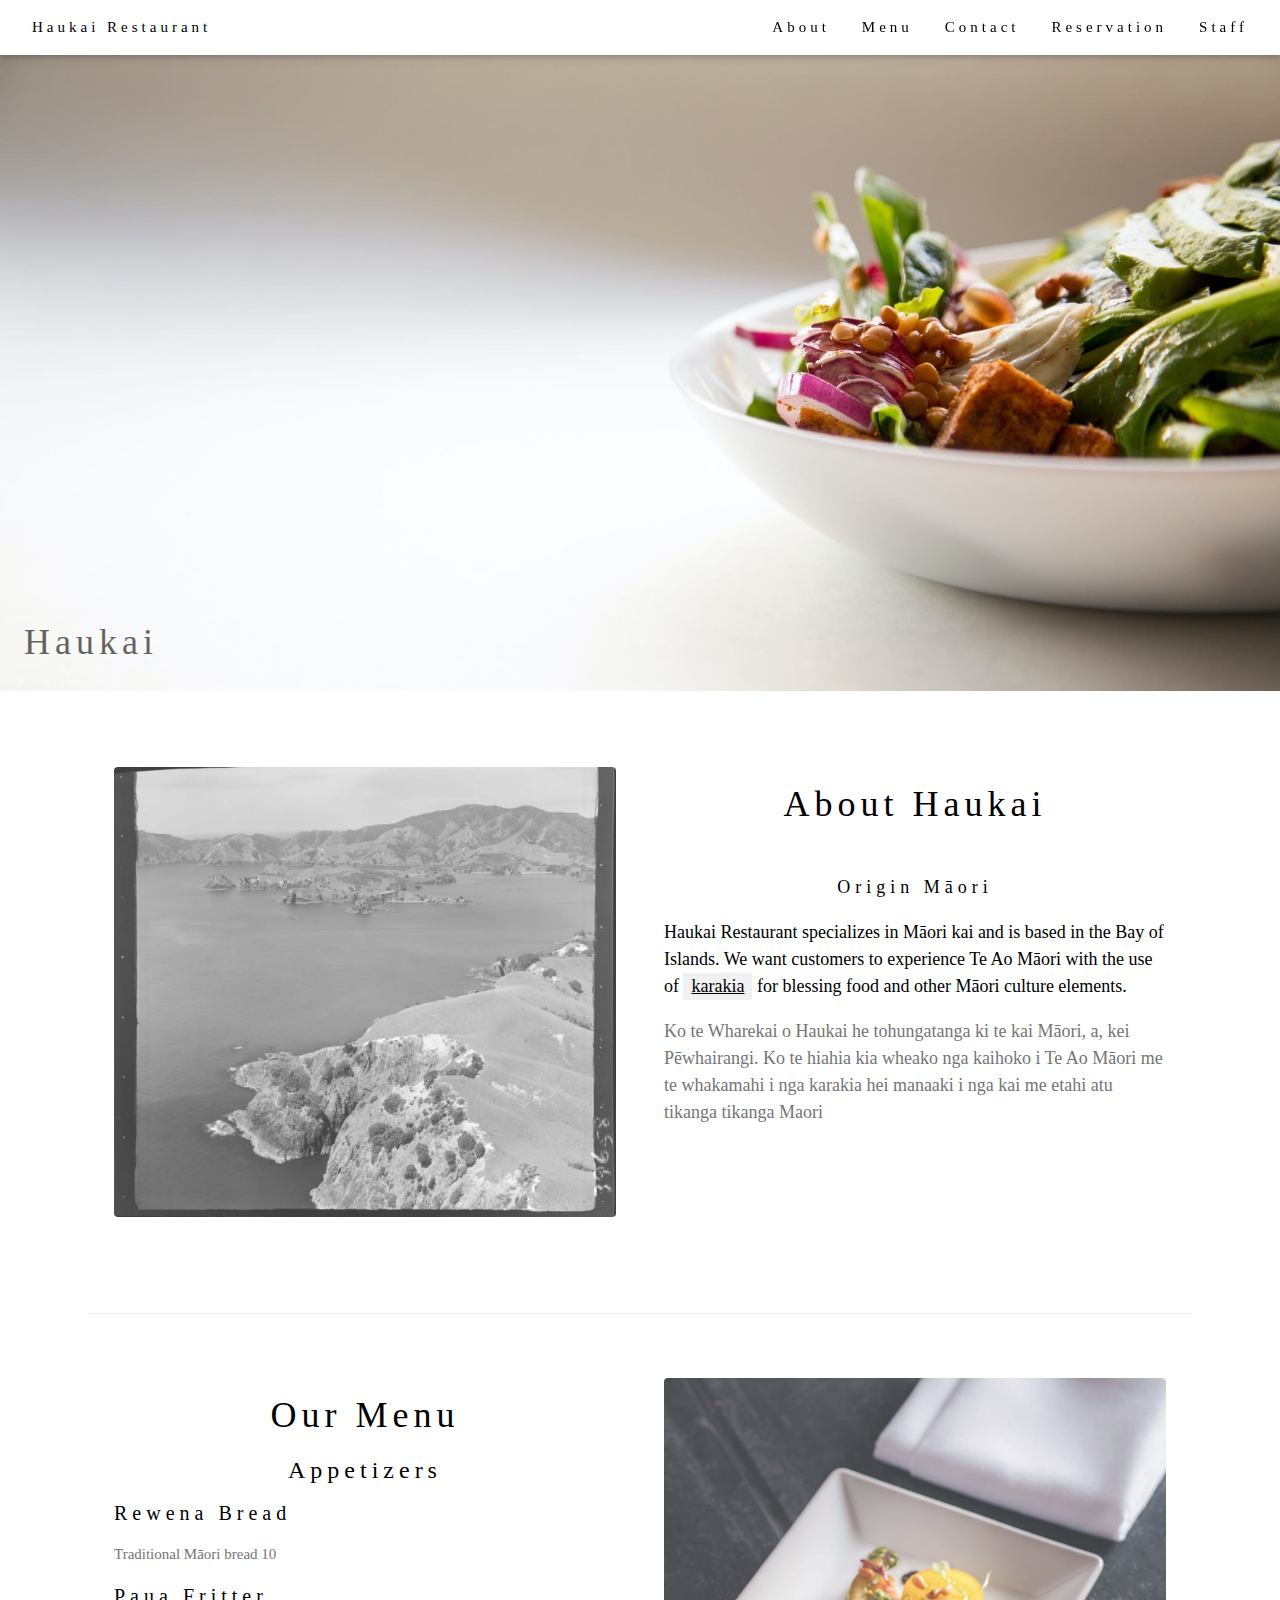
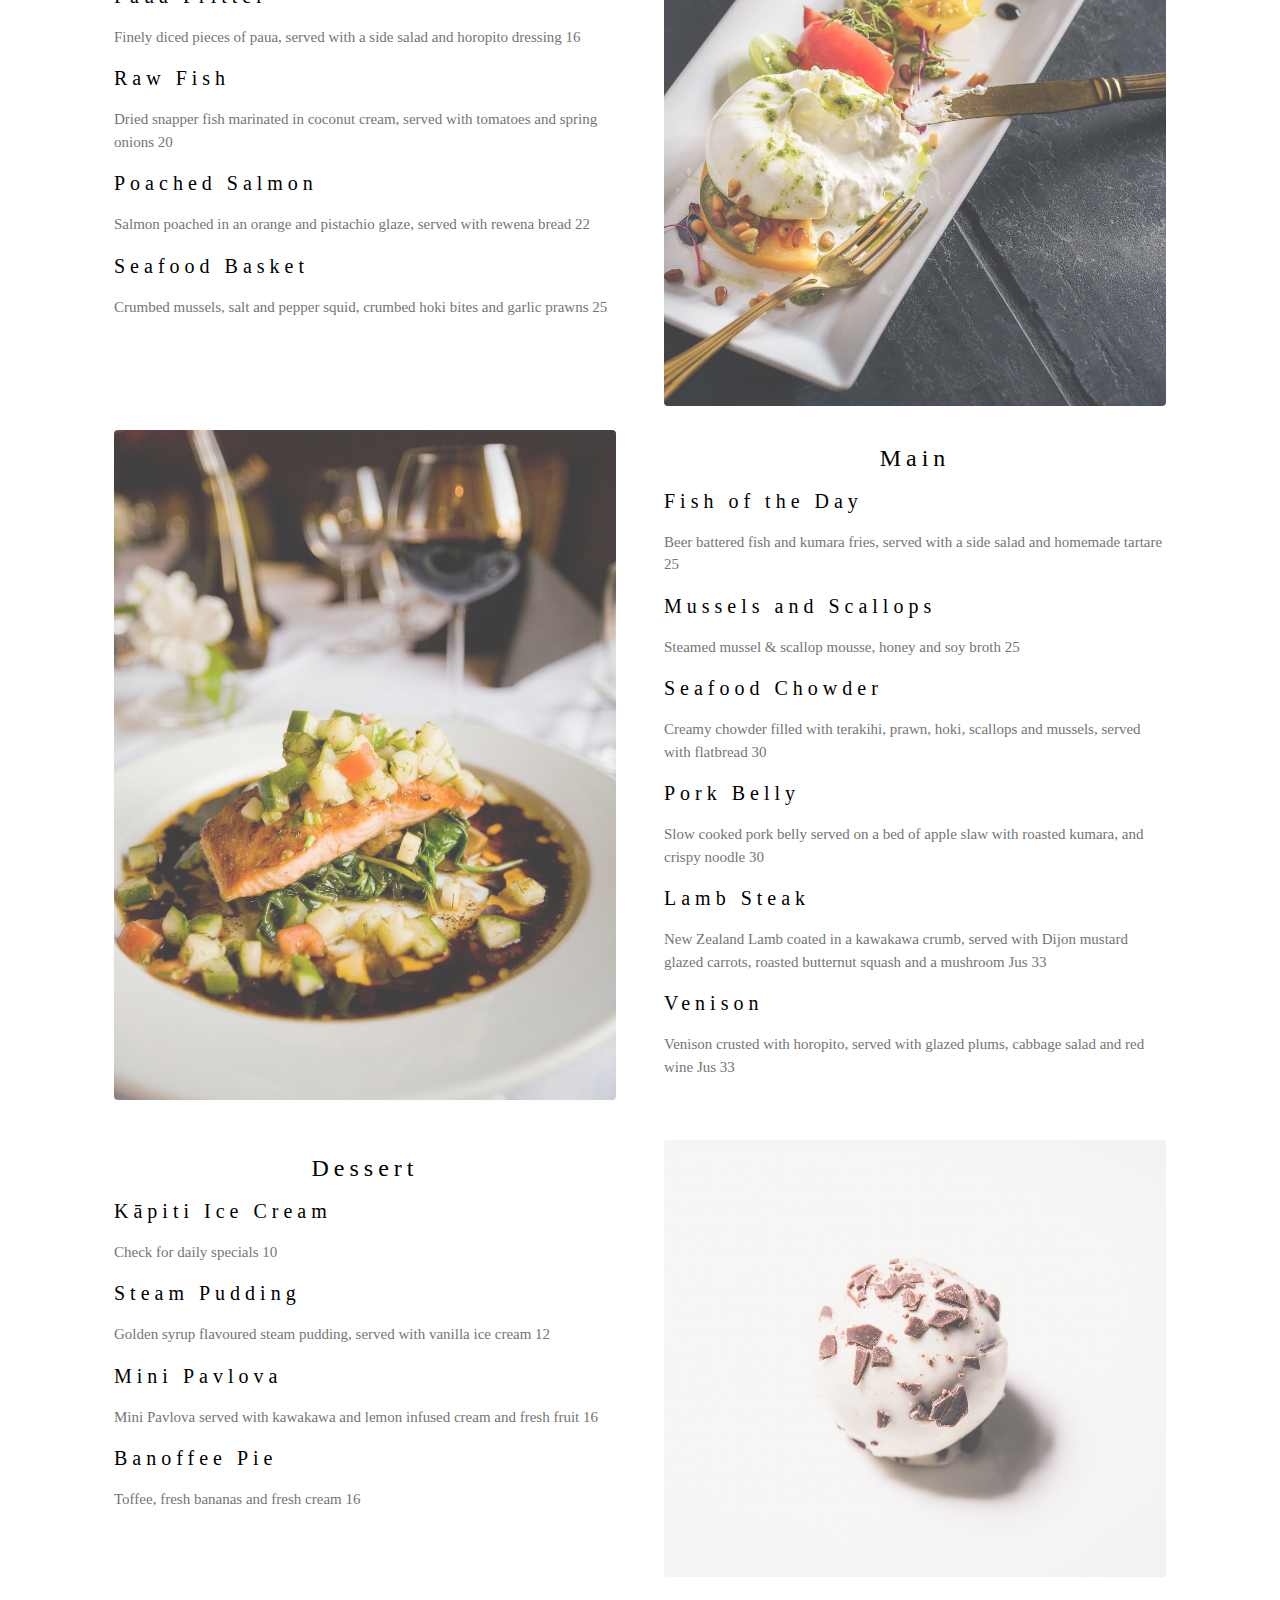
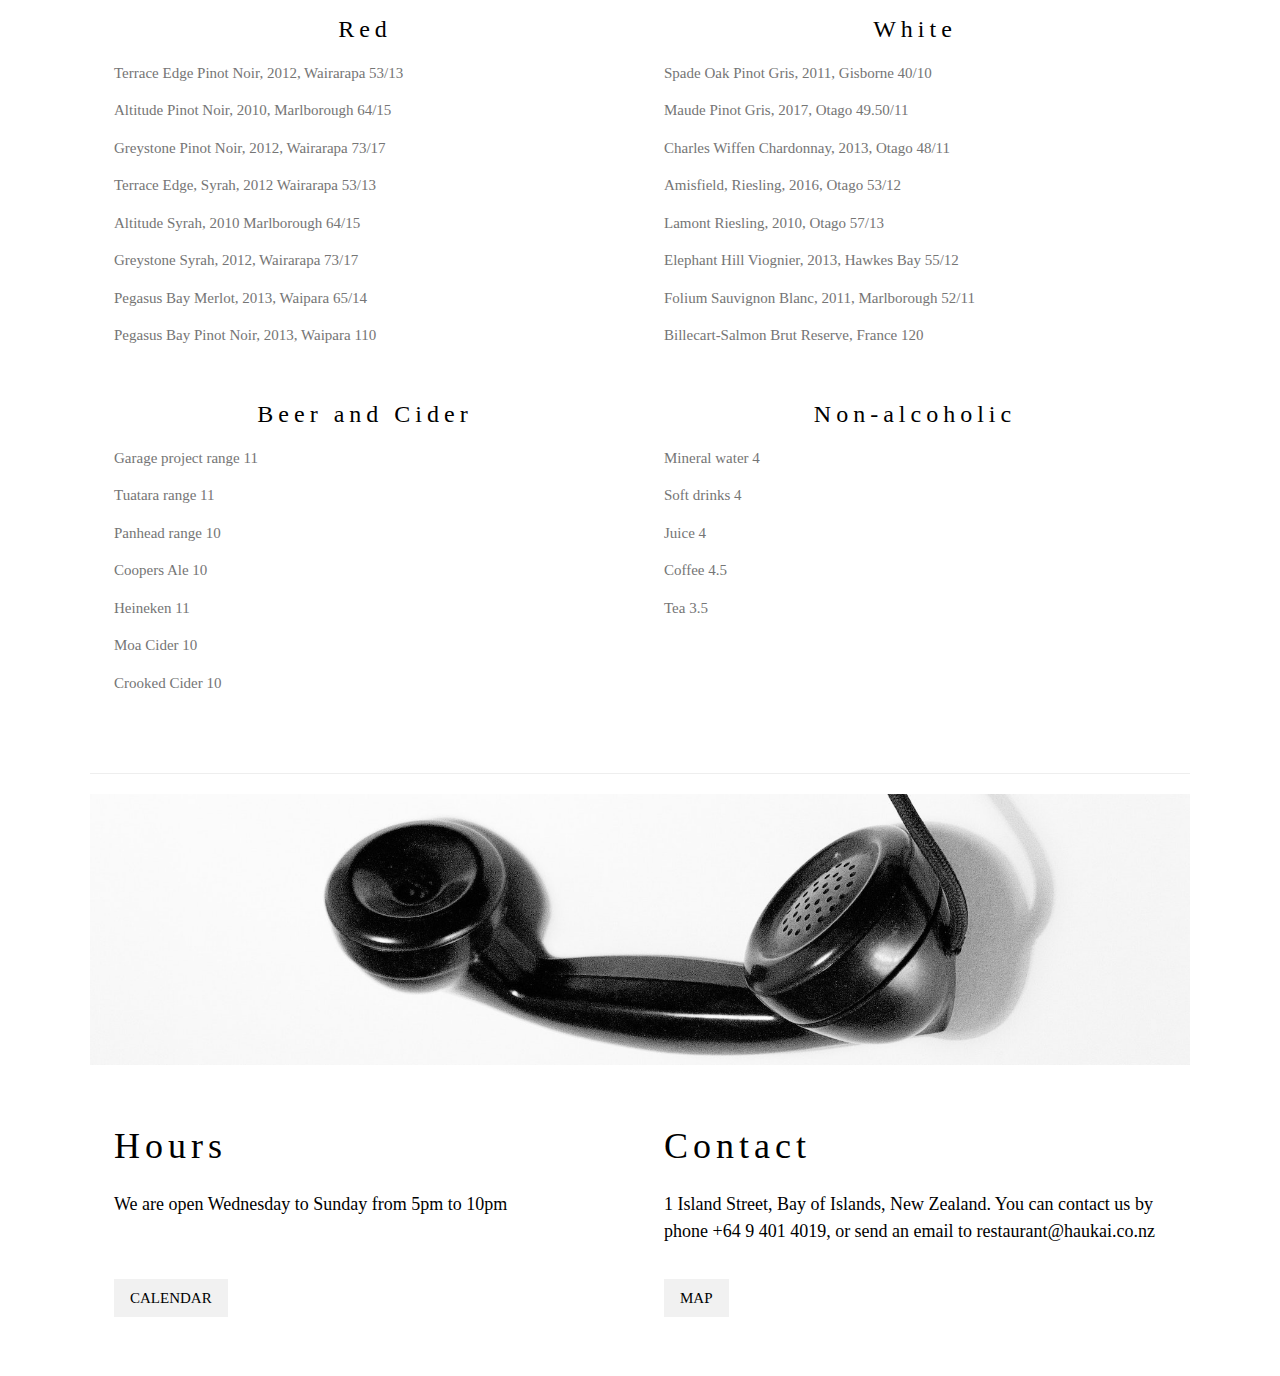
<file: index.html>
<!DOCTYPE html>
<html>
  <head>
    <meta http-equiv="refresh" content="0; url=web/home.html">
    <title>Redirecting...</title>
  </head>
  <body>
    <p>If you are not redirected, <a href="web/home.html">click here</a>.</p>
  </body>
</html>
</file>
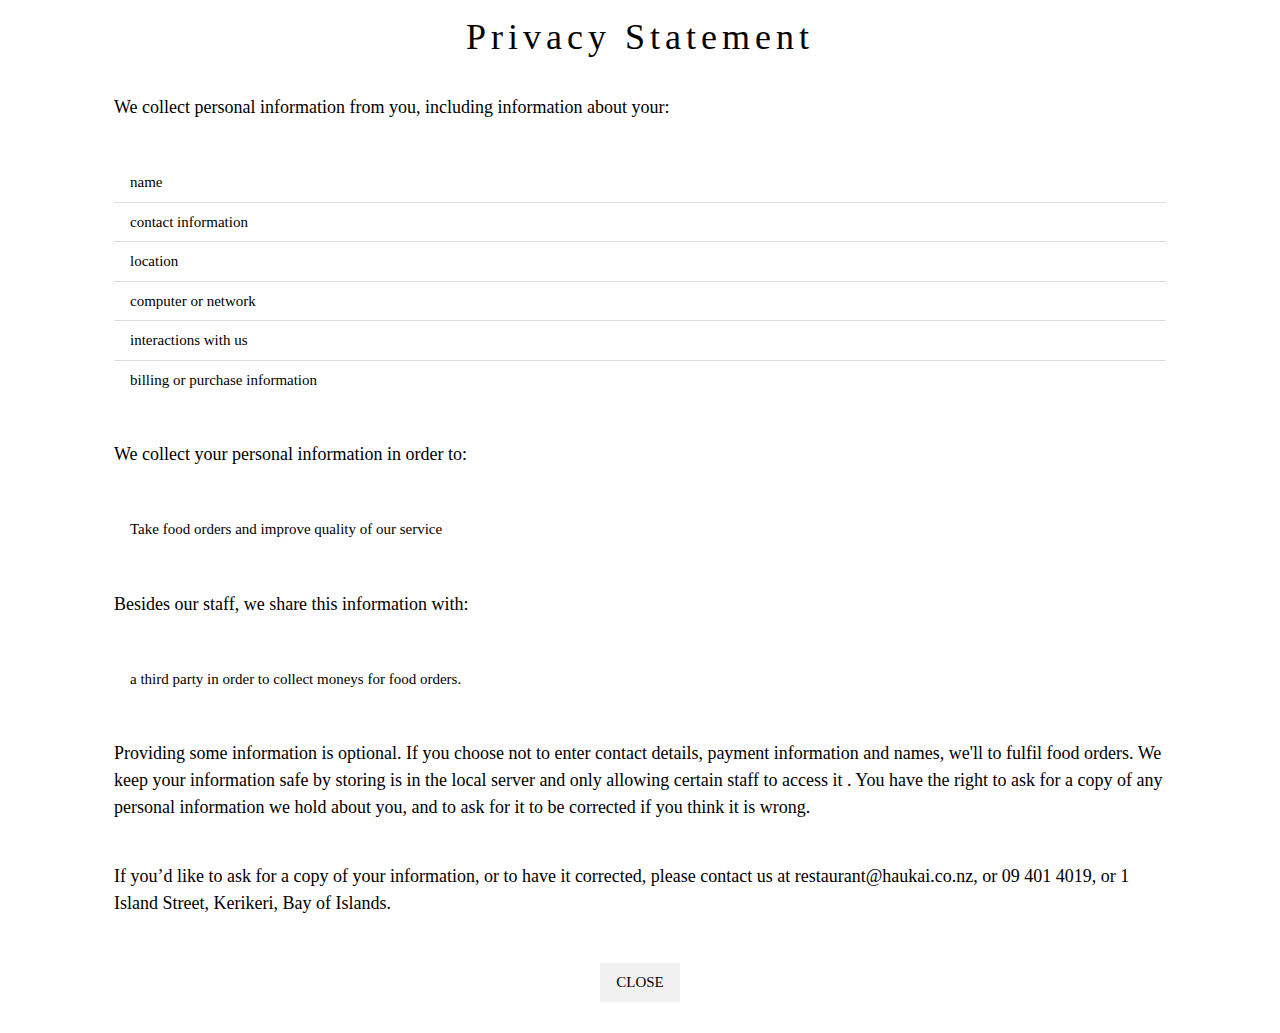
<file: privacy.html>
<!DOCTYPE html>
<html>
<head>
<title>Hukai</title>
<meta charset="UTF-8">
<meta name="viewport" content="width=device-width, initial-scale=1">
<link rel="stylesheet" href="https://www.w3schools.com/w3css/4/w3.css">
<link rel="stylesheet" href="styles/style.css">
</head>
<body>
    <div class="w3-content" style="max-width:1100px">

    <h1 class="w3-center">Privacy Statement</h1>
    
    <p class="w3-large w3-padding-large">We collect personal information from you, including information about your:</p>
    <ul class="w3-ul w3-padding-large">
        <li>name</li>
        <li>contact information</li>
        <li>location</li>
        <li>computer or network</li>
        <li>interactions with us</li>
        <li>billing or purchase information</li>
    </ul>
    <p class="w3-large w3-padding-large">We collect your personal information in order to:</p>
    <ul class="w3-ul w3-padding-large">
        <li>Take food orders and improve quality of our service</li>
    </ul>
    <p class="w3-large w3-padding-large">Besides our staff, we share this information with:</p>
    <ul class="w3-ul w3-padding-large">
        <li>a third party in order to collect moneys for food orders.</li>
    </ul>
    <p class="w3-large w3-padding-large">Providing some information is optional.
    If you choose not to enter contact details, payment
    information and names, we'll to fulfil food orders.
    We keep your information safe by storing is in the local server and only allowing certain staff
    to access it .
    You have the right to ask for a copy of any personal information we hold about you, and to ask
    for it to be corrected if you think it is wrong. </p>
    <p class="w3-large w3-padding-large">If you’d like to ask for a copy of your
    information, or to have it corrected, please contact us at restaurant@haukai.co.nz, or 09 401 4019, or 1 Island Street, Kerikeri, Bay of Islands.
    </p>
    <p class="w3-center"><button class="w3-button w3-light-grey w3-section" onclick="window.open('', '_self', ''); window.close();">CLOSE</button></p>
    </div>
</body>

</html>
</file>
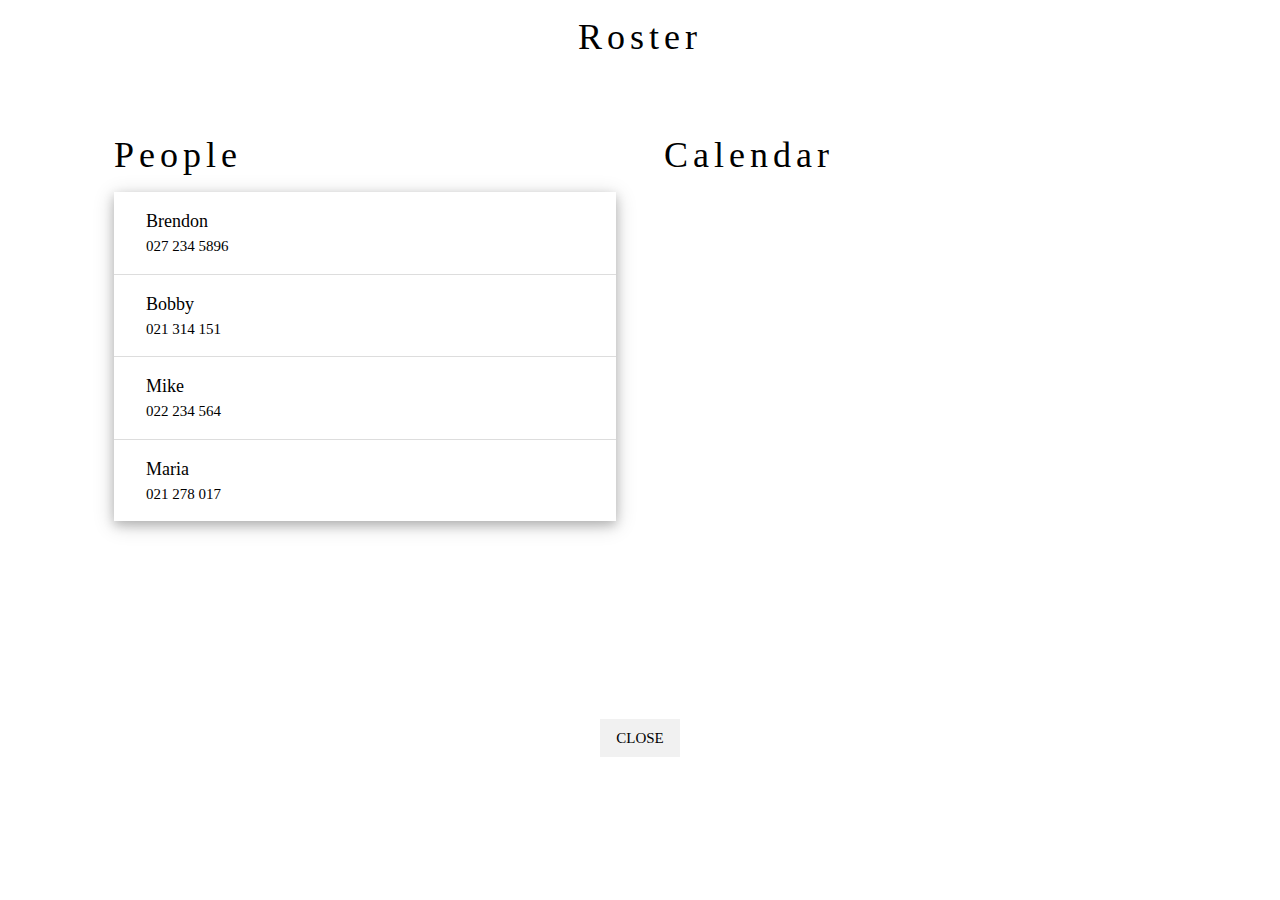
<file: private.html>
<!DOCTYPE html>
<html>
<head>
<title>Hukai</title>
<meta charset="UTF-8">
<meta name="viewport" content="width=device-width, initial-scale=1">
<link rel="stylesheet" href="https://www.w3schools.com/w3css/4/w3.css">
<link rel="stylesheet" href="styles/style.css">
</head>
<body>
    <div class="w3-content" style="max-width:1100px">
        <h1 class="w3-center">Roster</h1>
        <div class="w3-row w3-padding-32" id="hours">
            <div class="w3-col l6 w3-padding-large">
                <h1>People</h1>
                <ul class="w3-ul w3-card-4">
                    <li class="w3-bar">
                      <div class="w3-bar-item">
                        <span class="w3-large">Brendon</span><br>
                        <span>027 234 5896</span>
                      </div>
                    </li>
                
                    <li class="w3-bar">
                      <div class="w3-bar-item">
                        <span class="w3-large">Bobby</span><br>
                        <span>021 314 151</span>
                      </div>
                    </li>
                
                    <li class="w3-bar">
                      <div class="w3-bar-item">
                        <span class="w3-large">Mike</span><br>
                        <span>022 234 564</span>
                      </div>
                    </li>

                    <li class="w3-bar">
                        <div class="w3-bar-item">
                          <span class="w3-large">Maria</span><br>
                          <span>021 278 017</span>
                        </div>
                      </li>
                  </ul>
            </div>
            <div class="w3-col l6 w3-padding-large">
                <h1>Calendar</h1>
                <div class="calendar-responsive">
                    <iframe src="https://calendar.google.com/calendar/embed?src=eb81676940198617eb09c6d8ed49e3aefa8925481ec57243e435600bf6e75b36%40group.calendar.google.com&ctz=Pacific%2FAuckland"   width="400" height="400" frameborder="0" scrolling="no"></iframe>
                </div>
            </div>
        </div>
    </div>
    <p class="w3-center"><button class="w3-button w3-light-grey w3-section" onclick="window.open('', '_self', ''); window.close();">CLOSE</button></p>
</body>
</html>
</file>
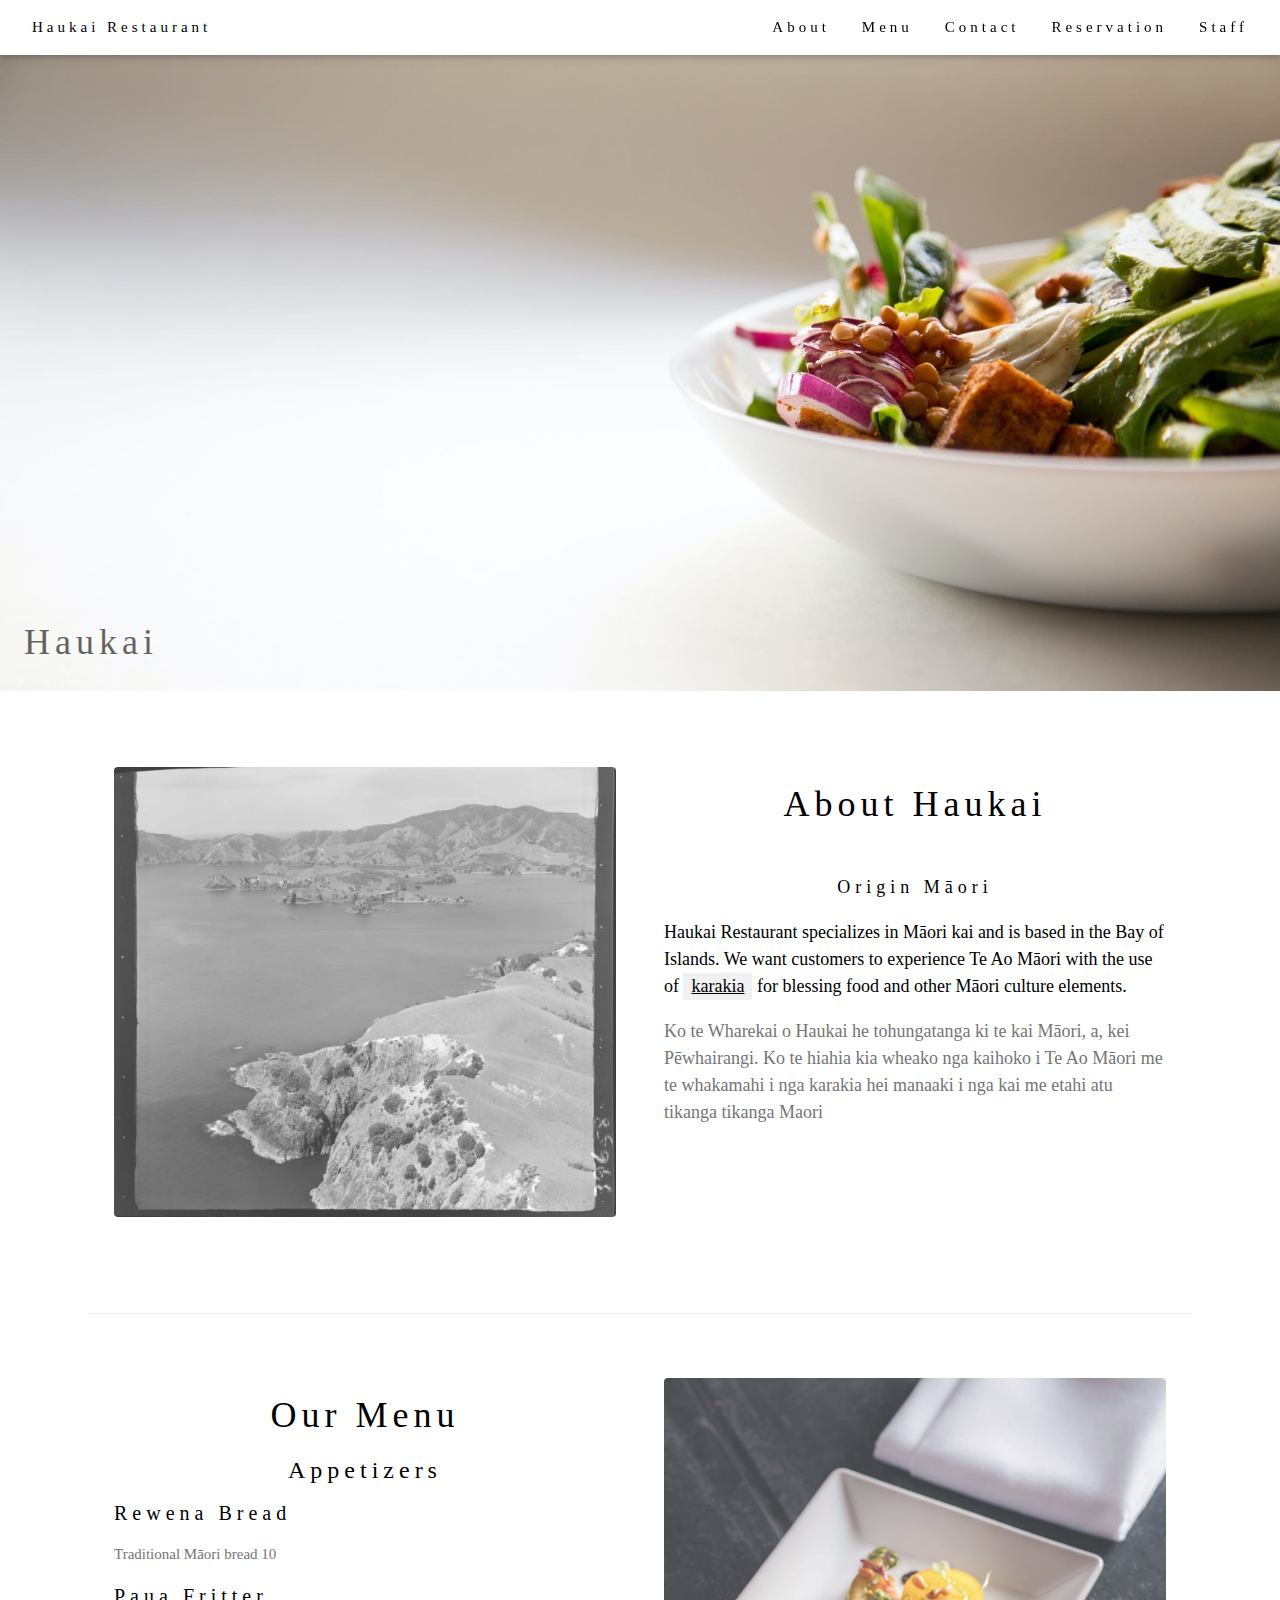
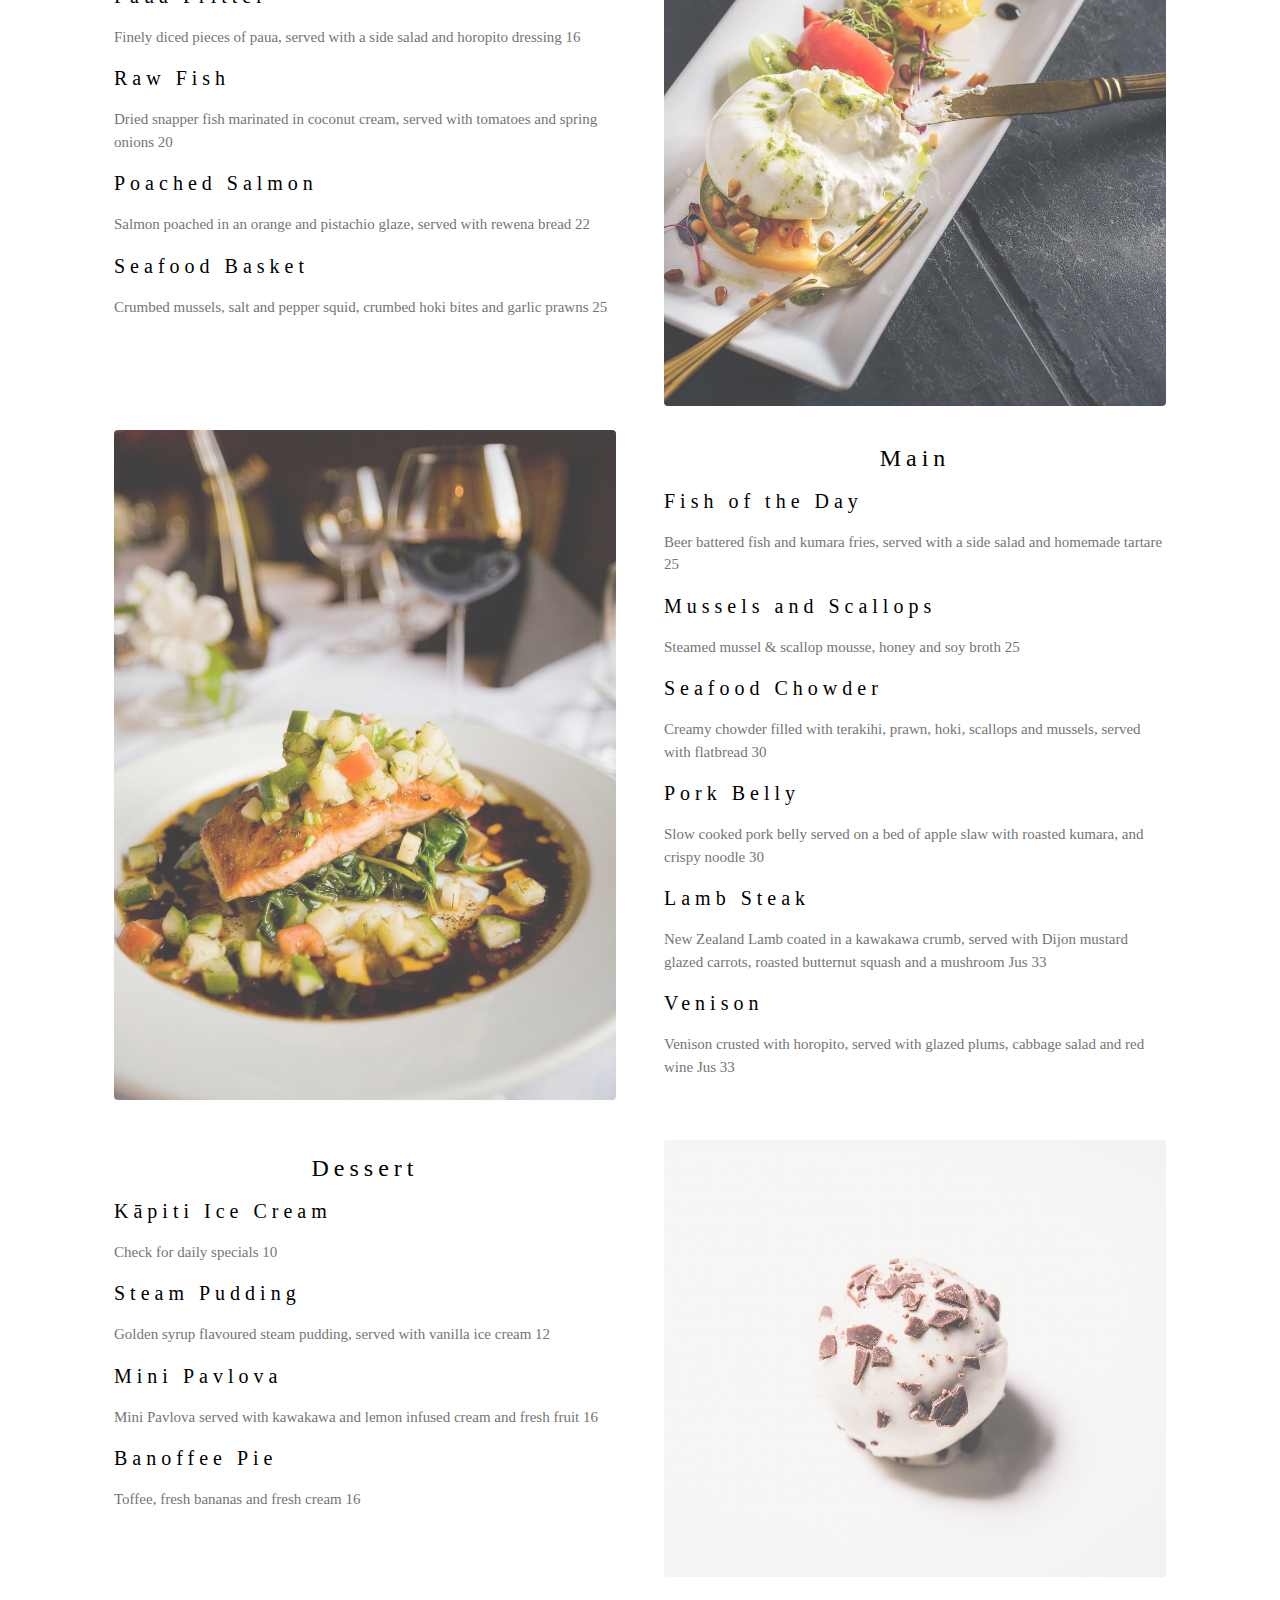
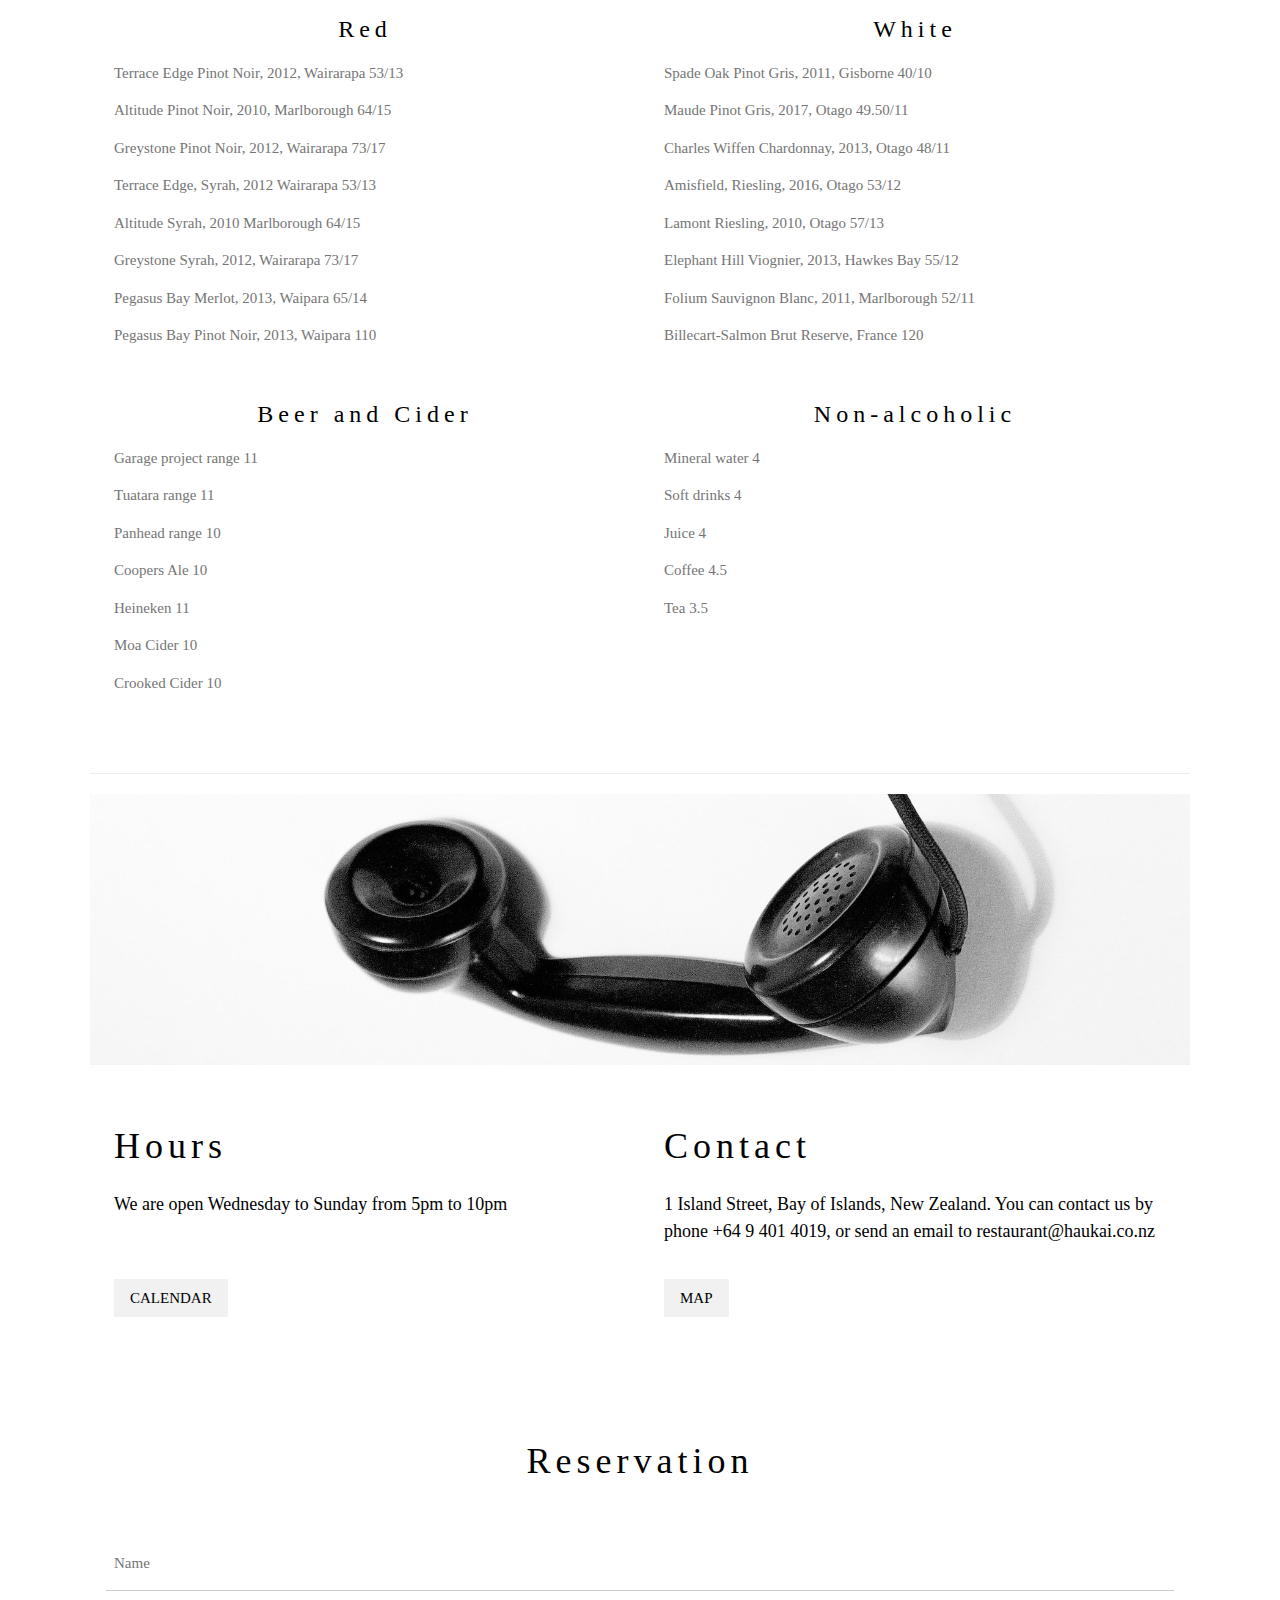
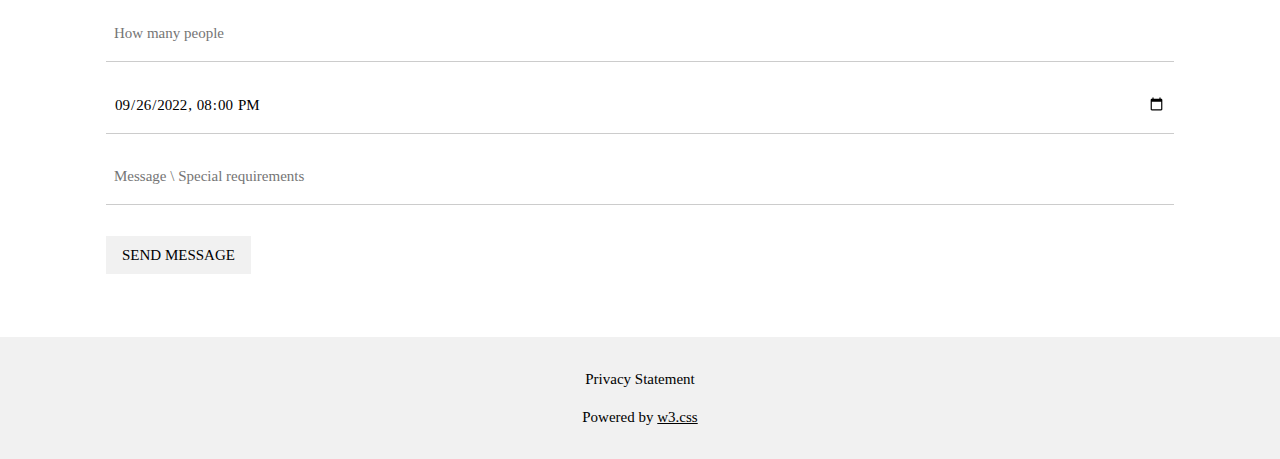
<file: web/home.html>
<!DOCTYPE html>
<html>
  <head>
    <!-- Google tag (gtag.js) -->
    <script
      async
      src="https://www.googletagmanager.com/gtag/js?id=G-EL0RL6TQGG"
    ></script>
    <script>
      window.dataLayer = window.dataLayer || [];
      function gtag() {
        dataLayer.push(arguments);
      }
      gtag("js", new Date());
      gtag("config", "G-EL0RL6TQGG");
    </script>
    <title>Haukai Restaurant</title>
    <meta charset="UTF-8" />
    <meta name="viewport" content="width=device-width, initial-scale=1" />
    <meta name="keywords" content="New Zealand traditional food, maoti food" />
    <link rel="stylesheet" href="https://www.w3schools.com/w3css/4/w3.css" />
    <link rel="stylesheet" href="styles/style.css" />
    <!-- Bing meta tag -->
    <meta name="msvalidate.01" content="27B696B3F62FB1081053FC3DA94CA931" />
  </head>
  <body>
    <!-- Navbar (sit on top) -->
    <div class="w3-top">
      <div
        class="w3-bar w3-white w3-padding w3-card"
        style="letter-spacing: 4px"
      >
        <a href="#home" class="w3-bar-item w3-button">Haukai Restaurant</a>
        <!-- Right-sided navbar links. Hide them on small screens -->
        <div class="w3-right">
          <a
            href="javascript:void(0)"
            class="w3-bar-item w3-button w3-right w3-hide-large w3-hide-medium"
            onclick="myFunction()"
            >&#9776;</a
          >
          <a href="#about" class="w3-bar-item w3-button w3-hide-small">About</a>
          <a href="#menu" class="w3-bar-item w3-button w3-hide-small">Menu</a>
          <a href="#contact" class="w3-bar-item w3-button w3-hide-small"
            >Contact</a
          >
          <a href="#reservation" class="w3-bar-item w3-button w3-hide-small"
            >Reservation</a
          >
          <a onclick="staff()" class="w3-bar-item w3-button w3-hide-small"
            >Staff</a
          >
        </div>
        <div
          id="demo"
          class="w3-bar-block w3-white w3-hide w3-hide-large w3-hide-medium"
        >
          <a href="#about" class="w3-bar-item w3-button">About</a>
          <a href="#menu" class="w3-bar-item w3-button">Menu</a>
          <a href="#contact" class="w3-bar-item w3-button">Contact</a>
          <a href="#reservation" class="w3-bar-item w3-button">Reservation</a>
          <a onclick="staff()" class="w3-bar-item w3-button">Staff</a>
        </div>
      </div>
    </div>
    <!-- Header -->
    <header
      class="w3-display-container w3-content w3-wide"
      style="max-width: 1600px; min-width: 500px"
      id="home"
    >
      <img
        class="w3-image"
        src="images/home.jpg"
        alt="Plate"
        width="1600"
        height="800"
      />
      <div class="w3-display-bottomleft w3-padding-large w3-opacity">
        <h1 class="w3-xxlarge">Haukai</h1>
      </div>
    </header>
    <!-- Page content -->
    <div class="w3-content" style="max-width: 1100px">
      <!-- About Section -->
      <div class="w3-row w3-padding-64" id="about">
        <div class="w3-col m6 w3-padding-large w3-hide-small">
          <img
            src="images/bay.jpg"
            class="w3-round w3-image w3-opacity-min"
            alt="About us"
            width="600"
            height="750"
          />
        </div>
        <div class="w3-col m6 w3-padding-large">
          <h1 class="w3-center">About Haukai</h1>
          <br />
          <h5 class="w3-center">Origin Māori</h5>
          <p class="w3-large">
            Haukai Restaurant specializes in Māori kai and is based in the Bay
            of Islands. We want customers to experience Te Ao Māori with the use
            of
            <span class="w3-tag w3-light-grey"
              ><a
                href="https://teara.govt.nz/en/traditional-maori-religion-nga-karakia-a-te-maori/page-4"
                >karakia</a
              ></span
            >
            for blessing food and other Māori culture elements.
          </p>
          <p class="w3-large w3-text-grey w3-hide-medium">
            Ko te Wharekai o Haukai he tohungatanga ki te kai Māori, a, kei
            Pēwhairangi. Ko te hiahia kia wheako nga kaihoko i Te Ao Māori me te
            whakamahi i nga karakia hei manaaki i nga kai me etahi atu tikanga
            tikanga Maori
          </p>
        </div>
      </div>
      <hr />
      <!-- Menu Section -->
      <div class="w3-row w3-padding-32" id="menu">
        <div class="w3-col l6 w3-padding-large">
          <h1 class="w3-center">Our Menu</h1>
          <h3 class="w3-center">Appetizers</h3>
          <h4>Rewena Bread</h4>
          <p class="w3-text-grey">Traditional Māori bread 10</p>
          <h4>Paua Fritter</h4>
          <p class="w3-text-grey">
            Finely diced pieces of paua, served with a side salad and horopito
            dressing 16
          </p>
          <h4>Raw Fish</h4>
          <p class="w3-text-grey">
            Dried snapper fish marinated in coconut cream, served with tomatoes
            and spring onions 20
          </p>
          <h4>Poached Salmon</h4>
          <p class="w3-text-grey">
            Salmon poached in an orange and pistachio glaze, served with rewena
            bread 22
          </p>
          <h4>Seafood Basket</h4>
          <p class="w3-text-grey">
            Crumbed mussels, salt and pepper squid, crumbed hoki bites and
            garlic prawns 25
          </p>
        </div>
        <div class="w3-col l6 w3-padding-large">
          <img
            src="images/appettizers.jpg"
            class="w3-round w3-image w3-opacity-min w3-hide-small"
            alt="appettizers"
            style="width: 100%"
          />
        </div>
        <div class="w3-col l6 w3-padding-large">
          <img
            src="images/main.jpg"
            class="w3-round w3-image w3-opacity-min"
            alt="main"
            style="width: 100%"
          />
        </div>
        <div class="w3-col l6 w3-padding-large">
          <h3 class="w3-center">Main</h3>
          <h4>Fish of the Day</h4>
          <p class="w3-text-grey">
            Beer battered fish and kumara fries, served with a side salad and
            homemade tartare 25
          </p>
          <h4>Mussels and Scallops</h4>
          <p class="w3-text-grey">
            Steamed mussel & scallop mousse, honey and soy broth 25
          </p>
          <h4>Seafood Chowder</h4>
          <p class="w3-text-grey">
            Creamy chowder filled with terakihi, prawn, hoki, scallops and
            mussels, served with flatbread 30
          </p>
          <h4>Pork Belly</h4>
          <p class="w3-text-grey">
            Slow cooked pork belly served on a bed of apple slaw with roasted
            kumara, and crispy noodle 30
          </p>
          <h4>Lamb Steak</h4>
          <p class="w3-text-grey">
            New Zealand Lamb coated in a kawakawa crumb, served with Dijon
            mustard glazed carrots, roasted butternut squash and a mushroom Jus
            33
          </p>
          <h4>Venison</h4>
          <p class="w3-text-grey">
            Venison crusted with horopito, served with glazed plums, cabbage
            salad and red wine Jus 33
          </p>
          <br />
        </div>
        <div class="w3-col l6 w3-padding-large">
          <h3 class="w3-center">Dessert</h3>
          <h4>Kāpiti Ice Cream</h4>
          <p class="w3-text-grey">Check for daily specials 10</p>
          <h4>Steam Pudding</h4>
          <p class="w3-text-grey">
            Golden syrup flavoured steam pudding, served with vanilla ice cream
            12
          </p>
          <h4>Mini Pavlova</h4>
          <p class="w3-text-grey">
            Mini Pavlova served with kawakawa and lemon infused cream and fresh
            fruit 16
          </p>
          <h4>Banoffee Pie</h4>
          <p class="w3-text-grey">Toffee, fresh bananas and fresh cream 16</p>
        </div>
        <div class="w3-col l6 w3-padding-large">
          <img
            src="images/dessert.jpg"
            class="w3-round w3-image w3-opacity-min"
            alt="dessert"
            style="width: 100%"
          />
        </div>
        <div class="w3-col l6 w3-padding-large">
          <h3 class="w3-center">Red</h3>
          <p class="w3-text-grey">
            Terrace Edge Pinot Noir, 2012, Wairarapa 53/13
          </p>
          <p class="w3-text-grey">
            Altitude Pinot Noir, 2010, Marlborough 64/15
          </p>
          <p class="w3-text-grey">
            Greystone Pinot Noir, 2012, Wairarapa 73/17
          </p>
          <p class="w3-text-grey">Terrace Edge, Syrah, 2012 Wairarapa 53/13</p>
          <p class="w3-text-grey">Altitude Syrah, 2010 Marlborough 64/15</p>
          <p class="w3-text-grey">Greystone Syrah, 2012, Wairarapa 73/17</p>
          <p class="w3-text-grey">Pegasus Bay Merlot, 2013, Waipara 65/14</p>
          <p class="w3-text-grey">Pegasus Bay Pinot Noir, 2013, Waipara 110</p>
        </div>
        <div class="w3-col l6 w3-padding-large">
          <h3 class="w3-center">White</h3>
          <p class="w3-text-grey">Spade Oak Pinot Gris, 2011, Gisborne 40/10</p>
          <p class="w3-text-grey">Maude Pinot Gris, 2017, Otago 49.50/11</p>
          <p class="w3-text-grey">
            Charles Wiffen Chardonnay, 2013, Otago 48/11
          </p>
          <p class="w3-text-grey">Amisfield, Riesling, 2016, Otago 53/12</p>
          <p class="w3-text-grey">Lamont Riesling, 2010, Otago 57/13</p>
          <p class="w3-text-grey">
            Elephant Hill Viognier, 2013, Hawkes Bay 55/12
          </p>
          <p class="w3-text-grey">
            Folium Sauvignon Blanc, 2011, Marlborough 52/11
          </p>
          <p class="w3-text-grey">Billecart-Salmon Brut Reserve, France 120</p>
        </div>
        <div class="w3-col l6 w3-padding-large">
          <h3 class="w3-center">Beer and Cider</h3>
          <p class="w3-text-grey">Garage project range 11</p>
          <p class="w3-text-grey">Tuatara range 11</p>
          <p class="w3-text-grey">Panhead range 10</p>
          <p class="w3-text-grey">Coopers Ale 10</p>
          <p class="w3-text-grey">Heineken 11</p>
          <p class="w3-text-grey">Moa Cider 10</p>
          <p class="w3-text-grey">Crooked Cider 10</p>
        </div>
        <div class="w3-col l6 w3-padding-large">
          <h3 class="w3-center">Non-alcoholic</h3>
          <p class="w3-text-grey">Mineral water 4</p>
          <p class="w3-text-grey">Soft drinks 4</p>
          <p class="w3-text-grey">Juice 4</p>
          <p class="w3-text-grey">Coffee 4.5</p>
          <p class="w3-text-grey">Tea 3.5</p>
        </div>
      </div>
      <hr />
      <!-- Contact Section -->
      <img
        class="w3-image"
        src="images/contact.jpg"
        alt="contact us"
        id="contact"
      />
      <div class="w3-row w3-padding-32" id="hours">
        <div class="w3-col l6 w3-padding-large">
          <h1>Hours</h1>
          <p class="w3-large">
            We are open Wednesday to Sunday from 5pm to 10pm &emsp; &emsp;
            &emsp; &emsp; &emsp;
          </p>
          <p>
            <button class="w3-button w3-light-grey w3-section" onclick="GCal()">
              CALENDAR
            </button>
          </p>
        </div>
        <div class="w3-col l6 w3-padding-large">
          <h1>Contact</h1>
          <p class="w3-large">
            1 Island Street, Bay of Islands, New Zealand. You can contact us by
            phone +64 9 401 4019, or send an email to restaurant@haukai.co.nz
          </p>
          <p>
            <button class="w3-button w3-light-grey w3-section" onclick="GMap()">
              MAP
            </button>
          </p>
        </div>
      </div>
      <!-- Reservation Section -->
      <div class="w3-container w3-padding-32" id="reservation">
        <h1 class="w3-center" id="reservation">Reservation</h1>
        <br />
        <form action="/action_page.php" target="_blank">
          <p>
            <input
              class="w3-input w3-padding-16"
              type="text"
              placeholder="Name"
              required
              name="Name"
            />
          </p>
          <p>
            <input
              class="w3-input w3-padding-16"
              type="number"
              placeholder="How many people"
              required
              name="People"
            />
          </p>
          <p>
            <input
              class="w3-input w3-padding-16"
              type="datetime-local"
              placeholder="Date and time"
              required
              name="date"
              value="2022-09-26T20:00"
            />
          </p>
          <p>
            <input
              class="w3-input w3-padding-16"
              type="text"
              placeholder="Message \ Special requirements"
              required
              name="Message"
            />
          </p>
          <p>
            <button class="w3-button w3-light-grey w3-section" type="submit">
              SEND MESSAGE
            </button>
          </p>
        </form>
      </div>
      <!-- End page content -->
    </div>
    <!-- Footer -->
    <footer class="w3-center w3-light-grey w3-padding-16">
      <p class="w3-hover-text-grey" onclick="privacy()">Privacy Statement</p>
      <p>
        Powered by
        <a
          href="https://www.w3schools.com/w3css/default.asp"
          title="W3.CSS"
          target="_blank"
          class="w3-hover-text-green"
          >w3.css</a
        >
      </p>
    </footer>
    <!-- Scripts for pop up windows -->
    <script type="text/javascript" src="scripts/script.js"></script>
  </body>
</html>
</file>
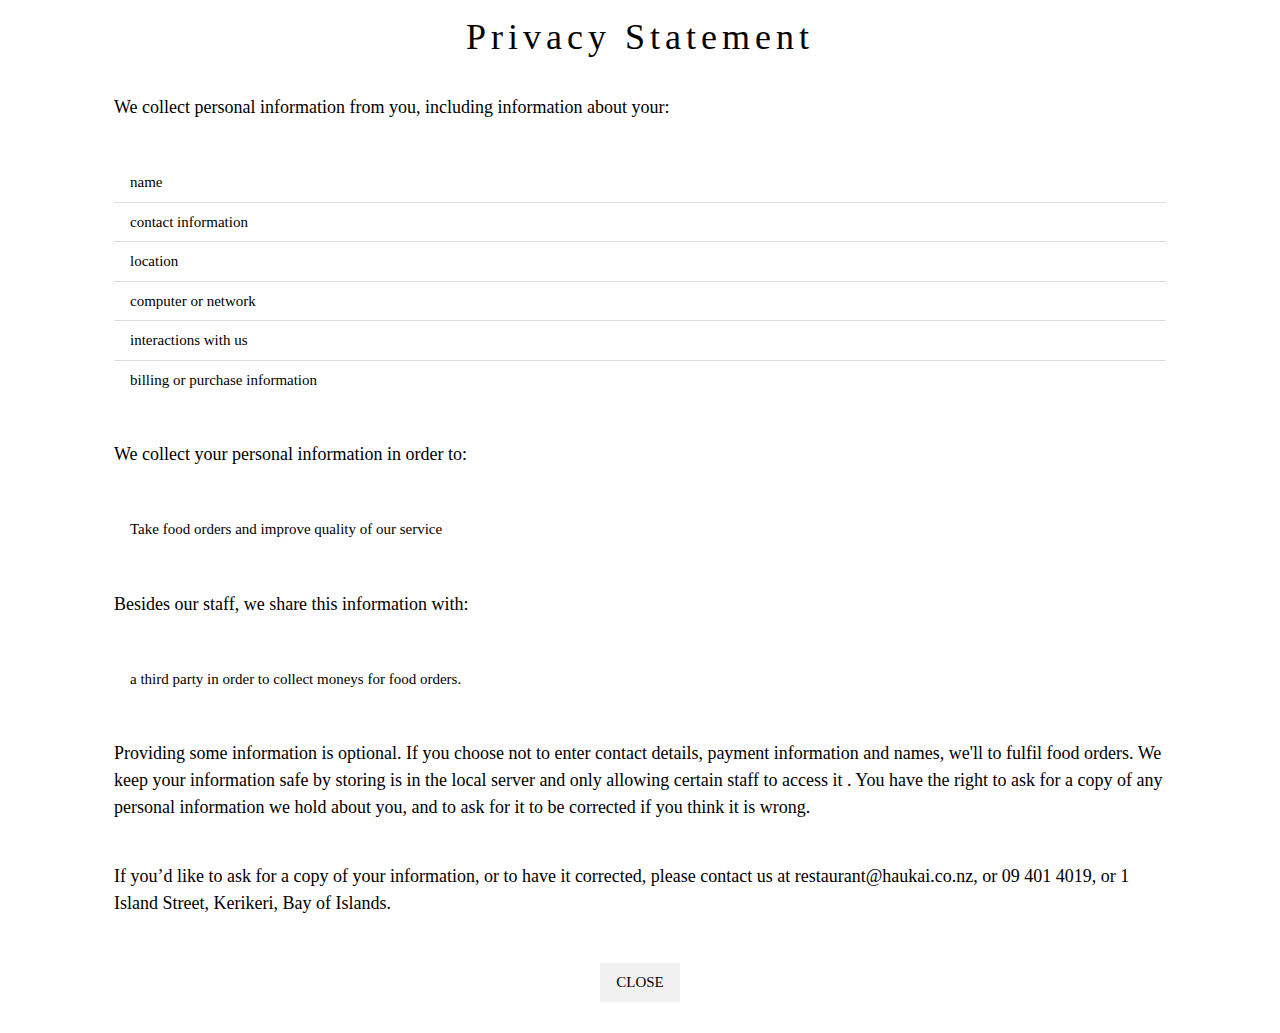
<file: web/privacy.html>
<!DOCTYPE html>
<html>

<head>
    <!-- Google tag (gtag.js) -->
    <script async src="https://www.googletagmanager.com/gtag/js?id=G-EL0RL6TQGG"></script>
    <script>
        window.dataLayer = window.dataLayer || [];
        function gtag() { dataLayer.push(arguments); }
        gtag('js', new Date());

        gtag('config', 'G-EL0RL6TQGG');
    </script>
    <title>Haukai Privacy</title>
    <meta charset="UTF-8">
    <meta name="viewport" content="width=device-width, initial-scale=1">
    <link rel="stylesheet" href="https://www.w3schools.com/w3css/4/w3.css">
    <link rel="stylesheet" href="styles/style.css">
</head>

<body>
    <div class="w3-content" style="max-width:1100px">

        <h1 class="w3-center">Privacy Statement</h1>

        <p class="w3-large w3-padding-large">We collect personal information from you, including information about your:
        </p>
        <ul class="w3-ul w3-padding-large">
            <li>name</li>
            <li>contact information</li>
            <li>location</li>
            <li>computer or network</li>
            <li>interactions with us</li>
            <li>billing or purchase information</li>
        </ul>
        <p class="w3-large w3-padding-large">We collect your personal information in order to:</p>
        <ul class="w3-ul w3-padding-large">
            <li>Take food orders and improve quality of our service</li>
        </ul>
        <p class="w3-large w3-padding-large">Besides our staff, we share this information with:</p>
        <ul class="w3-ul w3-padding-large">
            <li>a third party in order to collect moneys for food orders.</li>
        </ul>
        <p class="w3-large w3-padding-large">Providing some information is optional.
            If you choose not to enter contact details, payment
            information and names, we'll to fulfil food orders.
            We keep your information safe by storing is in the local server and only allowing certain staff
            to access it .
            You have the right to ask for a copy of any personal information we hold about you, and to ask
            for it to be corrected if you think it is wrong. </p>
        <p class="w3-large w3-padding-large">If you’d like to ask for a copy of your
            information, or to have it corrected, please contact us at restaurant@haukai.co.nz, or 09 401 4019, or 1
            Island Street, Kerikeri, Bay of Islands.
        </p>
        <p class="w3-center"><button class="w3-button w3-light-grey w3-section"
                onclick="window.open('', '_self', ''); window.close();">CLOSE</button></p>
    </div>
</body>

</html>
</file>
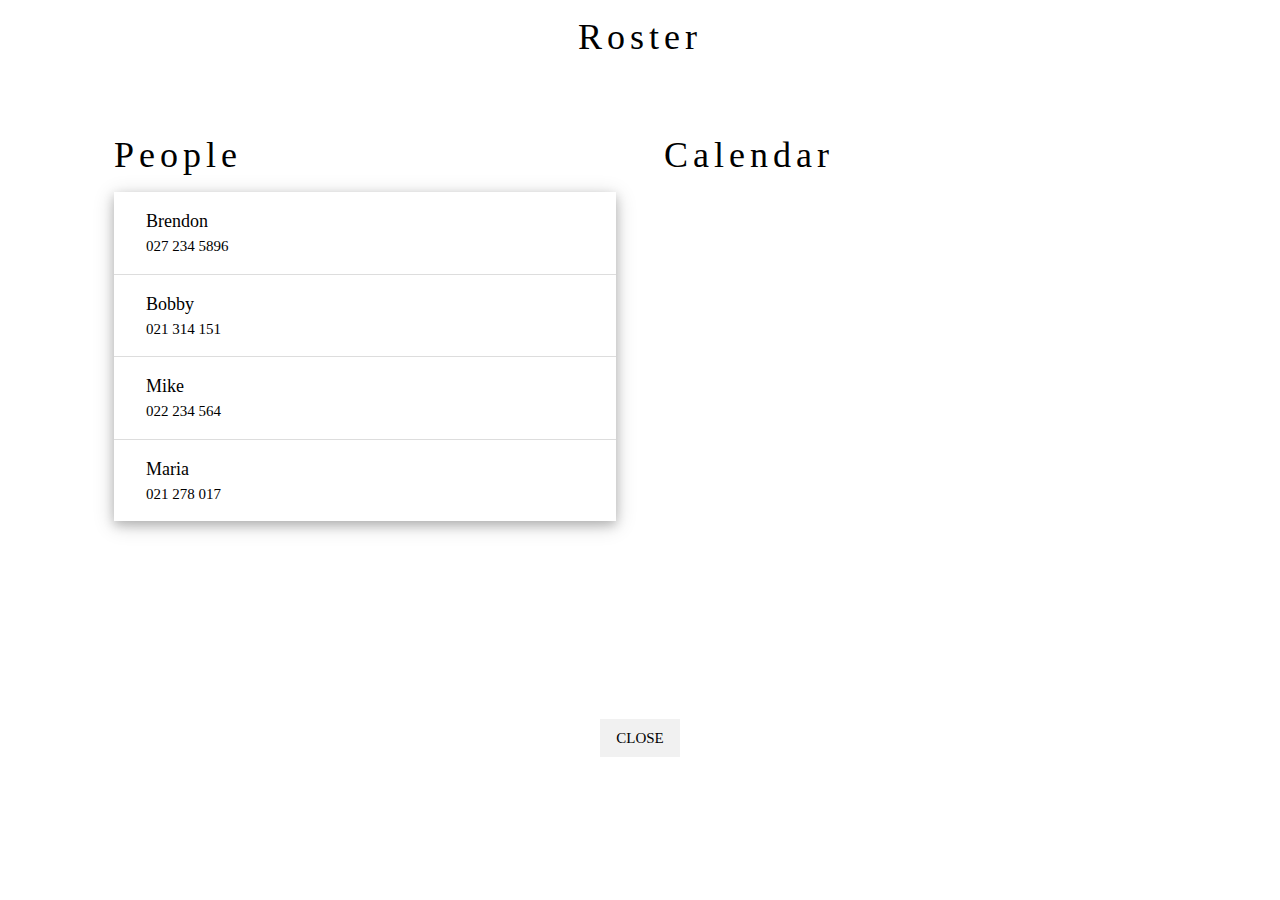
<file: web/private/private.html>
<!DOCTYPE html>
<html>

<head>
  <title>Staff Directory</title>
  <meta charset="UTF-8">
  <meta name="viewport" content="width=device-width, initial-scale=1">
  <link rel="stylesheet" href="https://www.w3schools.com/w3css/4/w3.css">
  <link rel="stylesheet" href="../styles/style.css">
</head>

<body>
  <div class="w3-content" style="max-width:1100px">
    <h1 class="w3-center">Roster</h1>
    <div class="w3-row w3-padding-32" id="hours">
      <div class="w3-col l6 w3-padding-large">
        <h1>People</h1>
        <ul class="w3-ul w3-card-4">
          <li class="w3-bar">
            <div class="w3-bar-item">
              <span class="w3-large">Brendon</span><br>
              <span>027 234 5896</span>
            </div>
          </li>

          <li class="w3-bar">
            <div class="w3-bar-item">
              <span class="w3-large">Bobby</span><br>
              <span>021 314 151</span>
            </div>
          </li>

          <li class="w3-bar">
            <div class="w3-bar-item">
              <span class="w3-large">Mike</span><br>
              <span>022 234 564</span>
            </div>
          </li>

          <li class="w3-bar">
            <div class="w3-bar-item">
              <span class="w3-large">Maria</span><br>
              <span>021 278 017</span>
            </div>
          </li>
        </ul>
      </div>
      <div class="w3-col l6 w3-padding-large">
        <h1>Calendar</h1>
        <div class="calendar-responsive">
          <iframe
            src="https://calendar.google.com/calendar/embed?src=eb81676940198617eb09c6d8ed49e3aefa8925481ec57243e435600bf6e75b36%40group.calendar.google.com&ctz=Pacific%2FAuckland"
            width="400" height="400" frameborder="0" scrolling="no"></iframe>
        </div>
      </div>
    </div>
  </div>
  <p class="w3-center"><button class="w3-button w3-light-grey w3-section"
      onclick="window.open('', '_self', ''); window.close();">CLOSE</button></p>
</body>

</html>
</file>
<file: styles/style.css>
.calendar-responsive{
    overflow:hidden;
    padding-bottom:90%;
    position:relative;
    height:0;
}
.calendar-responsive iframe{
    left:0;
    top:0;
    height:100%;
    width:100%;
    position:absolute;
}
.map-responsive{
    overflow:hidden;
    padding-bottom:90%;
    position:relative;
    height:0;
}
.map-responsive iframe{
    left:0;
    top:0;
    height:100%;
    width:100%;
    position:absolute;
}
body {font-family: "Times New Roman", Georgia, Serif;}
h1, h2, h3, h4, h5, h6 {
  font-family: "Playfair Display";
  letter-spacing: 5px;
}
</file>
<file: web/styles/style.css>
.calendar-responsive {
  overflow: hidden;
  padding-bottom: 90%;
  position: relative;
  height: 0;
}

.calendar-responsive iframe {
  left: 0;
  top: 0;
  height: 100%;
  width: 100%;
  position: absolute;
}

.map-responsive {
  overflow: hidden;
  padding-bottom: 90%;
  position: relative;
  height: 0;
}

.map-responsive iframe {
  left: 0;
  top: 0;
  height: 100%;
  width: 100%;
  position: absolute;
}

body {
  font-family: "Times New Roman", Georgia, Serif;
}

h1,
h2,
h3,
h4,
h5,
h6 {
  font-family: "Playfair Display";
  letter-spacing: 5px;
}
</file>
